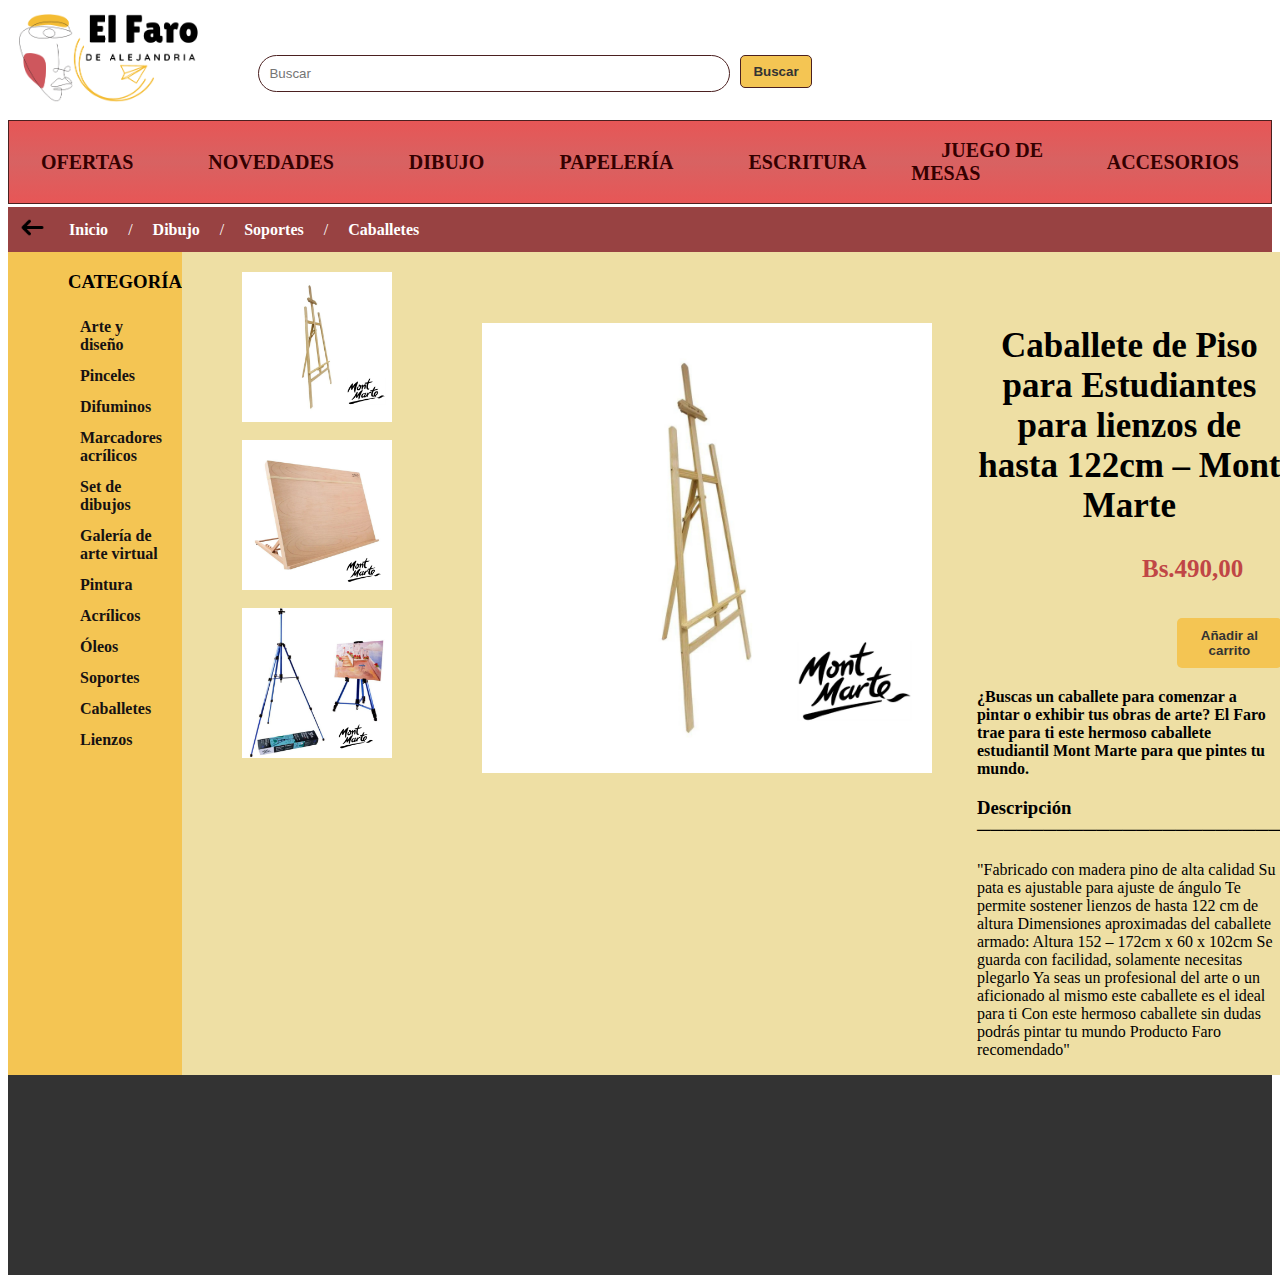
<file: detalleCaballete.html>
<!DOCTYPE html>
<html>
<head>
  <title>Tu Tienda Online</title>
  <link rel="stylesheet" type="text/css" href="estilos.css">
  <link rel="stylesheet" type="text/css" href="detalles.css">
 

</head>
<body>
  
  <header>
    <div class="logo-container">
        <a href="index.html"><img src="1.png" alt="Logo de la tienda"></a>
  
</div>
    <div class="search-wrapper">
      <input type="text" placeholder="Buscar" class="search-input">
      <button type="submit" class="search-button" >Buscar</button>
</div>
  </header>

  <nav>
    <ul>
      <li><a href="ofertas.html">OFERTAS</a>  </li>
      <li><a href="novedades.html">NOVEDADES</a></li>
      
     <li class="dropdown">
      <a href="dibujo.html">DIBUJO</a>
      <div class="dropdown-content">
        <ul class="subcategories">
          <li>
            <a href="#">ARTE Y DISEÑO</a>
            <ul class="elements">
              <li><a href="#">PINCELES</a></li>
              <li><a href="#">DIFUMINOS</a></li>
              <li><a href="#">MARCADORES ACRÍLICOS</a></li>
              <li><a href="#">SET DE DIBUJOS</a></li>
              <li><a href="#">GALERIA DE ARTE VIRTUAL</a></li>
            </ul>
          </li>
          <li>
            <a href="#">PINTURA</a>
            <ul class="elements">
              <li><a href="#">ACRÍLICOS</a></li>
              <li><a href="#">ÓLEOS</a></li>
            </ul>
          </li>
          <li>
            <a href="#">SOPORTES</a>
            <ul class="elements">
              <li><a href="#">CABALLETES</a></li>
              <li><a href="#">LIENZOS</a></li>
            </ul>
          </li>
        </ul>
      </div>
    </li>
     
      <li class="dropdown">
        <a href="papeleria.html">PAPELERÍA</a>
        <div class="dropdown-content">
          <ul class="subcategories">
            <li>
              <a href="#">AGENDAS</a>
              <ul class="elements">
                <li><a href="#">CUADERNOS</a></li>
                <li><a href="#">CUADERNO DE DIBUJOS</a></li>
              </ul>
            </li>
            <li>
              <a href="#">PAPELES</a>
              <ul class="elements">
                <li><a href="#">PAPEL PARA ACUARELAS</a></li>
                <li><a href="#">PAPEL PARA DIBUJOS</a></li>
                <li><a href="#">PAPEL PARA MARCADOR</a></li>
                <li><a href="#">PAPEL PARA PASTELES</a></li>
                <li><a href="#">PAPEL NEGRO</a></li>
                
              </ul>
            </li>
          </ul>
        </div>
      </li>
      
      <li class="dropdown">
        <a href="#">ESCRITURA</a>
        <div class="dropdown-content">
          <ul class="subcategories">
            <li>
              <a href="#">LÁPICES</a>
              <ul class="elements">
                <li><a href="#">LÁPICES DE COLORES</a></li>
                <li><a href="#">PORTAMINAS</a></li>
                <li><a href="#">MINAS DE GRAFITO</a></li>
              </ul>
            </li>
            <li>
              <a href="#">BOLÍGRAFOS</a>
              <ul class="elements">
                <li><a href="#">BOLÍGRAFOS ESPECIALES</a></li>
                <li><a href="#">BOLÍGRAFOS GEL</a></li>
              </ul>
            </li>
            <li>
              <a href="#">PLUMAS</a>
              <ul class="elements">
                <li><a href="#">PLUMA DE INMERSIÓN</a></li>
                <li><a href="#">PLUMA ESTILOGRÁFICA</a></li>
              </ul>
            </li>
          </ul>
        </div>
      </li>

      <li class="dropdown">
        <a href="juego de mesas.html">JUEGO DE MESAS</a>
        <div class="dropdown-content">
          <ul class="subcategories">
            <li>
              <a href="#">ROMPECABEZAS</a>
              <a href="#">JUEGOS DE ESTRATEGIA TÁCTICA</a>
            </li>
          </ul>
        </div>
      </li>
      
      <li class="dropdown">
        <a href="accesorios.html">ACCESORIOS</a>
        <div class="dropdown-content">
          <ul class="subcategories">
            <li>
              <a href="#">ARCILLAS PARA MODELAR SECADO DE AIRE</a>
              <a href="#">COMPÁS</a>
              <a href="#">BORRADOR ELÉCTRICO</a>
              <a href="#">ESCUADRAS</a>
              <a href="#">GRAFITO EN POLVO</a>
              <a href="#">MANIQUÍ ARTICULABLE</a>
              <a href="#">RODILLOSDE GOMA</a>
              <a href="#">TAJADOR</a>
              <a href="#">TIZAS DE PASTEL</a>

            </li>
          </ul>
        </div>
      </li>
    </ul>
  </nav>
  <div class="secondary-nav">
    <div class="nav-links">
      <a href="dibujo.html"><img src="pngwing.com.png" alt="volver_atras" style="  width: 25px;"></a>
      <a href="index.html">Inicio</a>
      <span class="nav-divider">/</span>
      <a href="dibujo.html">Dibujo</a>
      <span class="nav-divider">/</span>
      <a href="#">Soportes</a>
      <span class="nav-divider">/</span>
      <a href="caballetes.html">Caballetes</a>
    </div>
  </div>
 
  <div class="filtro">
    <div class="filters">
      <div class="column">

        <h3 style="margin-left:60px;" >CATEGORÍA</h3>
       <div class="categiasP">
        <div class="links">
            <a href="arte-y-diseno.html">Arte y diseño</a>
            <a href="pinceles.html">Pinceles</a>
            <a href="difuminos.html">Difuminos</a>
            <a href="marcadores-acrilicos.html">Marcadores acrílicos</a>
            <a href="set-de-dibujos.html">Set de dibujos</a>
            <a href="galeria-de-arte-virtual.html">Galería de arte virtual</a>
            <a href="pintura.html">Pintura</a>
            <a href="acrilicos.html">Acrílicos</a>
            <a href="oleos.html">Óleos</a>
            <a href="soportes.html">Soportes</a>
            <a href="caballetes.html">Caballetes</a>
            <a href="lienzos.html">Lienzos</a>
          </div>
      </div>
      </div>
    </div>

    
    <div class="contenido">
      <div class="contenedor">
        <img src="imagenes/soportes/caballete02a.png" alt="Imagen 1"><br/>
        <img src="imagenes/soportes/caballete03a.png" alt="Imagen 2" ><br/>
        <img src="imagenes/soportes/caballete04a.png" alt="Imagen 3" ><br/>
      </div>
      <div class="detalle">
        <div class="contenido-centrado">
          <div class="imagen-columna">
            <img class="producto-imagen" src="imagenes/soportes/caballete02a.png" alt="Imagen del producto">
          </div>
          <div class="info-columna">
            <h2 class="producto-titulo" style="font-size: 35px; text-align: center;">Caballete de Piso para Estudiantes para lienzos de hasta 122cm – Mont Marte</h2>
            <p class="producto-precio" style="color: rgb(192, 70, 70);font-weight: bold;margin-left: 165px;font-size: 25px;">Bs.490,00</p>
            <button class="agregar-carrito" style="margin-left: 200px;">Añadir al carrito</button>
            <p class="producto-descripcion" style="font-weight: bold;">¿Buscas un caballete para comenzar a pintar o exhibir tus obras de arte? El Faro trae para ti este hermoso caballete estudiantil Mont Marte para que pintes tu mundo.</p>
            <h3 class="descripcion">Descripción ───────────────────────</h3>
            <p class="producto-descripcion">"Fabricado con madera pino de alta calidad

Su pata es ajustable para ajuste de ángulo

Te permite sostener lienzos de hasta 122 cm de altura

Dimensiones aproximadas del caballete armado: Altura 152 – 172cm x 60 x 102cm

Se guarda con facilidad, solamente necesitas plegarlo

Ya seas un profesional del arte o un aficionado al mismo este caballete es el ideal para ti

Con este hermoso caballete sin dudas podrás pintar tu mundo

Producto Faro recomendado"
</p>

          </div>
          
        </div>
      </div>
    </div>
    
  </div>


  <footer>
    <!-- Aquí puedes agregar el contenido del pie de página -->
  </footer>

</body>
</html>
</file>
<file: estilos.css>
/* Estilos para el encabezado */
header {
    display: flex;
    justify-content:first baseline;
    align-items: flex-end;
    padding: 5px;
    position: fixed;
    top:0;
    left: 0;
    right: 0;
    z-index: 100;
  }
header {
    background-color: #ffffff;
    padding: 8px;
    text-align: center;
    position: fixed;
    top:0;
    left: 0;
    right: 0;
    z-index: 100;
    
  }
  .logo-container img {
    height: 100px;
    width: auto;
    margin-right: 50px;
  }
  .search-wrapper {
    display: flex;
    align-items: flex-start; /* Ajusta el alineamiento vertical aquí */
    margin-bottom: 20px; /* Ajusta el espacio vertical aquí */
  }
  
  .search-input {
    padding: 10px;
    border: 1px solid #4b2020;
    border-radius: 20px;
    width: 450px;
  }
  
  .search-button {
    
    margin-left: 10px;
    padding: 8px 12px;
    background-color: #f4c553;
    color: #333;
    border: none;
    border-radius: 5px;
    cursor: pointer;
    font-weight: bold;
    border: 1px solid #4b2020;
  }

  /* Estilos para la barra de navegación */
  nav {
    background: linear-gradient(to bottom, #e75656 0%, #d86262 50%, #e75656 100%);
    padding: 2px;
    border: 1px solid #4b2020;
    
    z-index: 1; /* Asegura que el menú esté por encima del carrusel */
    margin-bottom: 115px;
    top: 120px; /* Ajusta la distancia vertical desde la parte superior */
    position: sticky;
    left: 0;
    right: 0;
    z-index: 99;
  }
  
  nav ul {
    list-style-type: none;
    display: flex;
    justify-content: center;
    align-items: center;
    padding: 0;
  }
  
  nav ul li {
    margin-right: 15px; /* Ajusta el margen derecho según tus preferencias */
  
  }
  
  nav ul li:last-child {
    margin-right: 0; /* Elimina el margen derecho del último elemento */
  }
  
  nav ul li a {
    text-decoration: none;
    color: #340000;
    padding: 18px 30px;
    transition: background-color 0.5s ease;
    font-weight: bold;
    font-size: 20px;
    
    
  }
  
  nav ul li a:hover {
    background: linear-gradient(to bottom, #d76a6a 0%, #eca6a6 20%, #ff7272 100%);
    
    border-radius: 10px;
    color: #000000;
  }
 
  .secondary-nav {
    padding: 10px;
    text-align: left; /* Alineación a la izquierda */
  }
  
  .nav-links {
    display: flex;
    align-items: center;
    background-color: #984242;
  }
  
  .nav-links a {
    text-decoration: none;
    color: #fff;
    padding: 8px 12px;
    font-weight: bold;
  }

  .nav-divider {
    color: #fff;
    margin: 0 8px; /* Margen entre los elementos de división */
  }
  .nav-links a:hover {
    color: #f4c553; /* Cambia el color del texto para resaltar */
  }
  /*estilos para los links de las categorias del lado de filtros*/
  .categoriasP {
    padding: 10px;
    text-align: left; /* Alineación a la izquierda */
    
  }
  .links {
    text-align: left; /* Alineación a la izquierda */
    margin-left: 60px;
  }
  .links a:hover {
    color: #842b2b; /* Cambia el color del texto para resaltar */
    text-shadow: 2px 2px 4px rgba(92, 7, 7, 0.049);

  }
  
  .links a {
    text-decoration: none;
    color: #161212;
    padding: 6.5px 12px;
    font-weight: bold;
    display: block; /* Muestra los enlaces como bloques para que se muestren verticalmente */
  }
  

  /* Estilos para el menú desplegable */
.dropdown-content {
  display: none;
  position: absolute;
  background: linear-gradient(to bottom, #fd6464 0%, #eca6a6 50%, #eca6a6 100%);
  min-width: 160px;
  box-shadow: 0px 8px 16px 0px rgba(0,0,0,0.2);
  z-index: 1;
  top: 58px;
  border-radius: 10px;
  
  
}

.dropdown-content a {
  color: black;
  padding: 15px 20px;/*aqui la distancia de los elementos del menu*/
  text-decoration: none;
  display: block;
  font-size: 15px;
}

.dropdown:hover .dropdown-content {
  display: block;
  
}

.dropdown-content .subcategories {
  display: flex;
  
  align-items: flex-start; /* Ajusta el alineamiento vertical aquí */
}


.dropdown-content .subcategories li {
  margin-right: 0px;/*separado horizontal de los menus*/
  text-align: center;
  
 
}

.dropdown-content .elements {
 
  
  margin-top: 15px; /* Ajusta el espacio vertical entre las subcategorías y el contenido */
  margin-left: 5px; /* Ajusta el espacio horizontal para acercar los elementos */
  
}


.dropdown-content .subcategories li:hover .elements {
  opacity: 1;
  
}
.dropdown-content .subcategories li .elements {
  display: flex;
  flex-direction: column;
  align-items: center; /* Ajusta el alineamiento vertical aquí */
}

.dropdown-content .subcategories li .elements li {
  display: block;

}
  
  /* Estilos para el contenido principal */


  /* Estilos para el pie de página */
  footer {
    background-color: #333;
    color: #fff;
    padding: 100px;
    text-align: center;
  }
  body {
   /* background-image: url('17973908.jpg');*/
    background-size: cover;
    background-position: center;
    background-attachment: fixed;
  }
</file>
<file: detalles.css>
header {
    background-color: #ffffff;
    padding: 8px;
    text-align: center;
    position: fixed;
    top:0;
    left: 0;
    right: 0;
    z-index: 100;
    
  }

  .secondary-nav {
    background-color: #333;
    padding: 0px;
    text-align: left;
  }
  
  .secondary-nav ul {
    list-style-type: none;
    display: flex;
    justify-content: center;
    align-items: center;
    padding: 0;
  }
  
  
  
  
  h4 {
    font-size: 16px;
    text-align: center;
    color: #874545;
    font-weight: bold;
    margin-bottom: 2px;
  }
  
  .navbar {
    background-color: #333;
    color: #fff;
    padding: 10px;
    text-align: center;
    
  }
  
  .filtro {
    display: flex;
    justify-content: space-between;

  }
  
  .filters {
    flex-basis: 17.1%;
    background-color: #f4c553;
    text-align: center;
    
  }
  
  .contenido {
    flex-basis: 82.8%;
    background-color: #eedea1f8;
  }
  
  .column {
    display: flex;
    flex-wrap: wrap;
    
    justify-content: space-between; /* Agregamos esta línea */
  }
  
  .product {
    flex-basis: 23%;
    padding: 20px;
    box-sizing: border-box;
   
    margin-bottom: auto; /* Agregamos margen inferior */
    display: flex;
  flex-direction: column; /* Agrega esta línea para establecer un diseño de columna */
  align-items: center; /* Agrega esta línea para centrar los elementos verticalmente */
  }
  
  .product img {
    width: 100%;
    height: auto;
  }
  
  .filter-group {
    display: flex;
    align-items: center;
    margin-right: 20px;
  }
  
/*aqui va los detalles */
.detalle {
  display: flex;
  justify-content: center; /* Centra horizontalmente el contenido */
}

.contenido-centrado {
  display: flex;
  align-items: center; /* Centra verticalmente el contenido */
  margin-left: 300px;
}

/* Resto de estilos CSS para las columnas y los elementos del producto */


.imagen-columna {
  flex: 0 0 auto;
  margin-right: 15px;
  margin-top:-750px;
  
}

.info-columna {
  flex: 1 1 auto;
  margin-top: -450px;
  margin-right: 100px;
  margin-left: 30px;

}

.producto-imagen {
  width: 450px;
  height: auto;
}

.producto-titulo {
  font-size: 24px;
  margin-top: 0;
}

.producto-precio {
  font-size: 18px;
  margin-top: 5px;
}

.agregar-carrito {
  margin-top: 10px;
  padding: 10px 20px;
  background-color: #f4c553;
  color: #333;
  border: none;
  border-radius: 5px;
  cursor: pointer;
  font-weight: bold;
}

.producto-descripcion {
  margin-top: 20px;
  font-size: 16px;
}
.contenedor {
  display: flex;
  flex-direction: column;
  margin-left: 60px;
  margin-top: 20px;
}

.contenedor img {
  width: 150px;
  height: auto;
}
</file>
